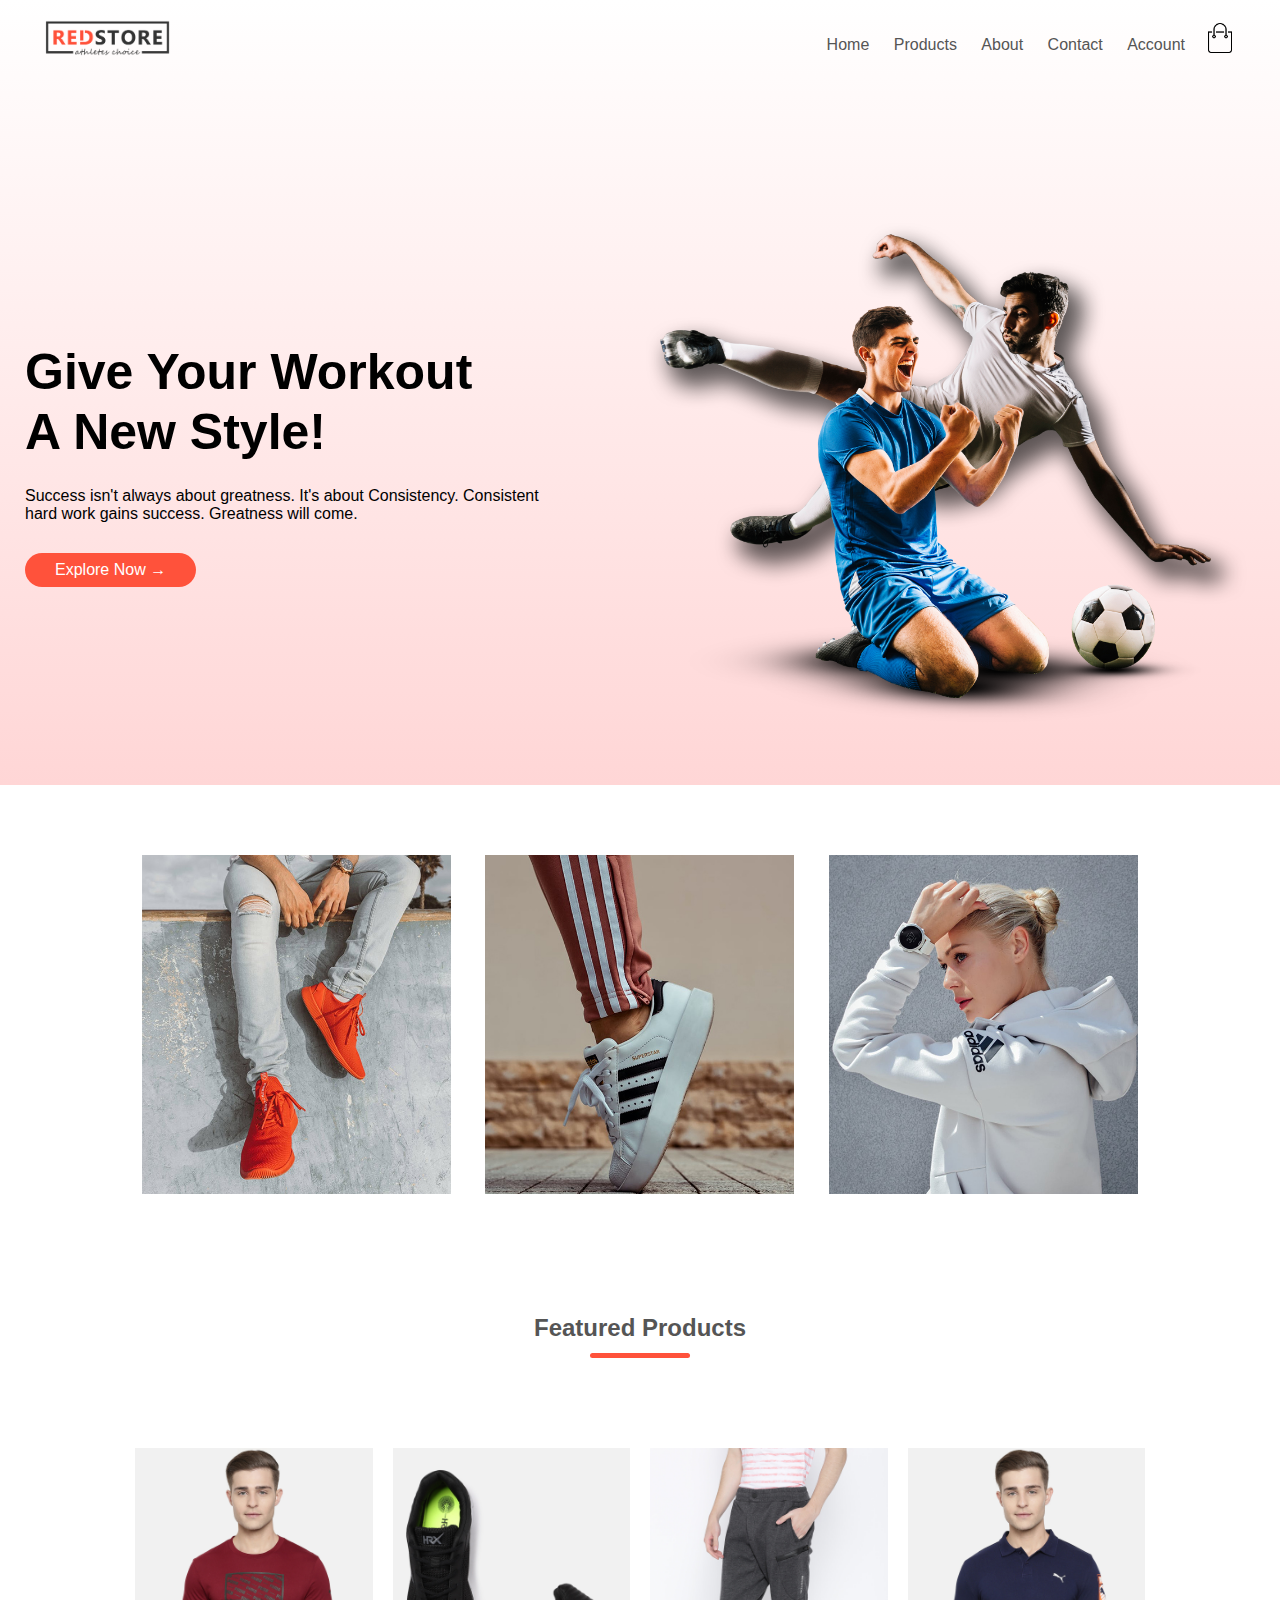
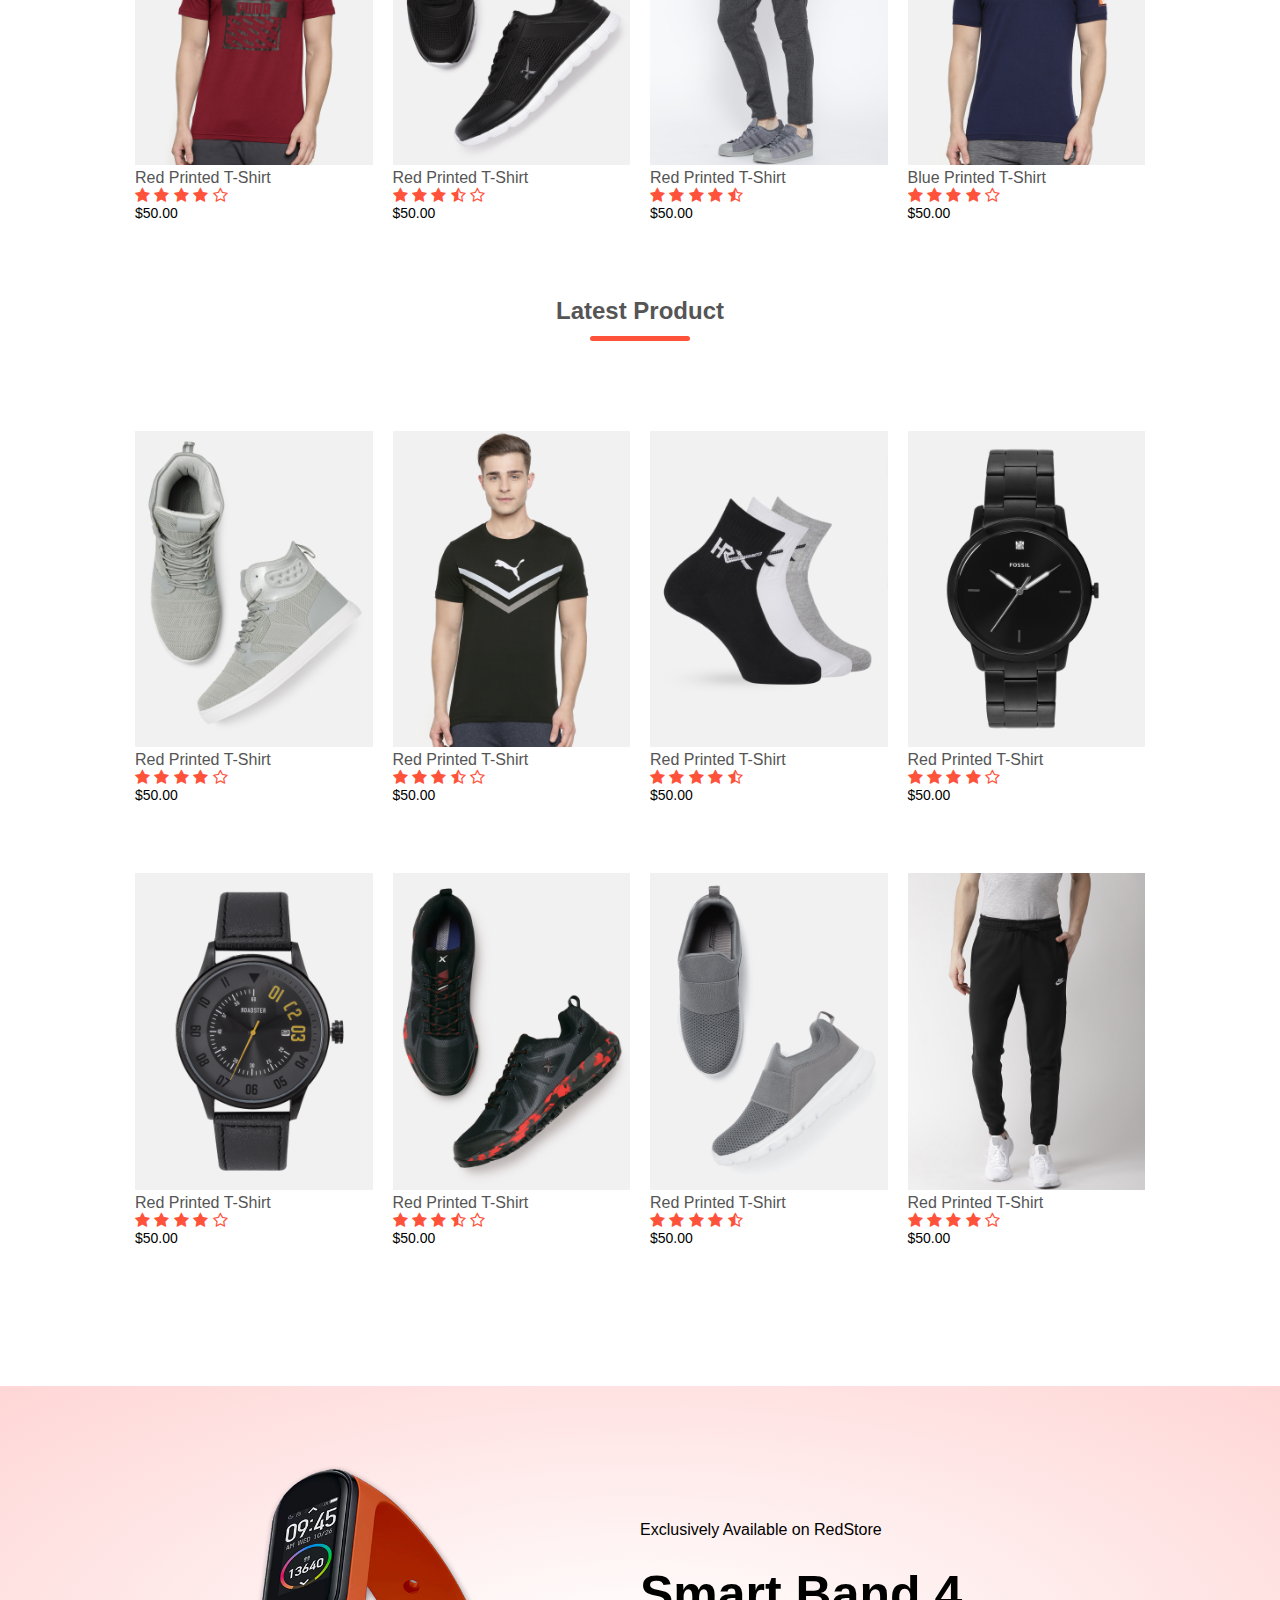
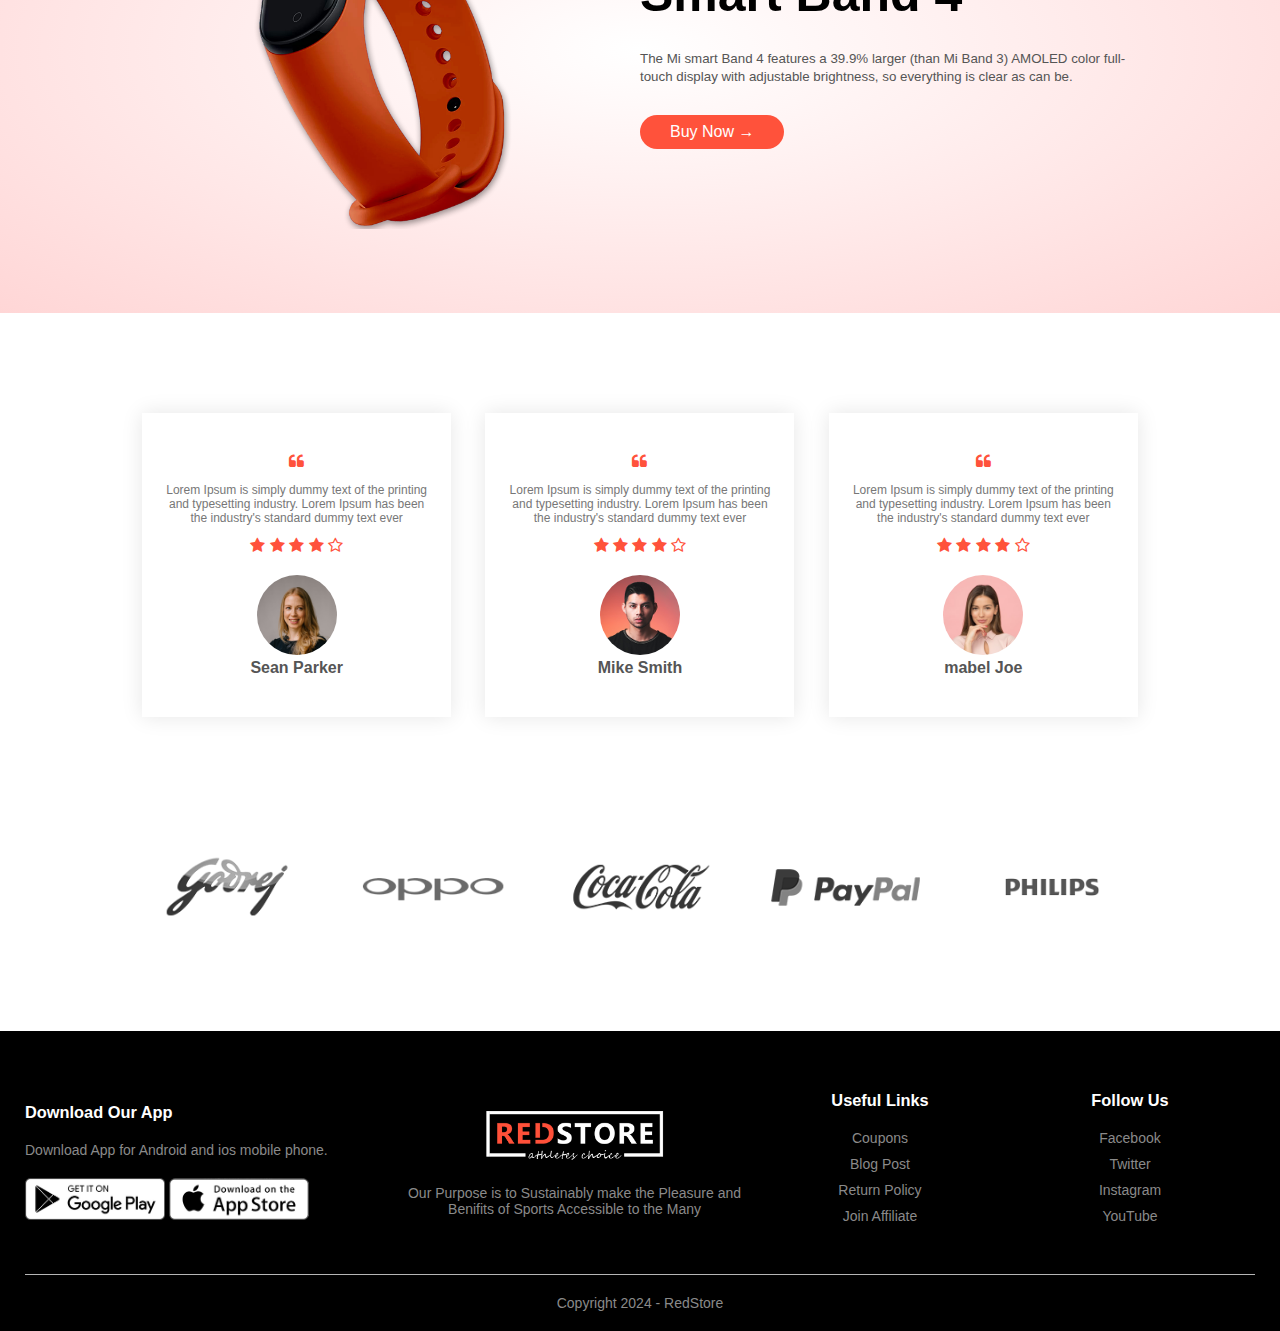
<file: index.html>
<!DOCTYPE html>
<html lang="en">
<head>
    <meta charset="UTF-8">
    <meta name="viewport" content="width=device-width, initial-scale=1.0">
    <title>RedStore - Home</title>
    <link rel="stylesheet" href="./styles.css">
    <link rel="stylesheet" href="https://cdnjs.cloudflare.com/ajax/libs/font-awesome/4.7.0/css/font-awesome.min.css">
</head>
<body>

    <!-- ------- Menu Bar --------- -->

    <div class="header">
   
        <div class="container">
            <div class="navbar">
                <div class="logo">
                    <a href="index.html"><img src="./images/logo.png" alt="logo" width="125px"></a>
                </div>
                <nav>
                    <ul id="MenuItems">
                        <li><a href="index.html">Home</a></li>
                        <li><a href="products.html">Products</a></li>
                        <li><a href="about.html">About</a></li>
                        <li><a href="contact.html">Contact</a></li>
                        <li><a href="account.html">Account</a></li>
                    </ul>
                </nav>
                <a href="cart.html"><img src="./images/cart.png" width="30px" height="30px"></a>
                <img src="./images/menu.png" class="menu-icon" onclick="menutoggle()">
            </div>
            <div class="row">
                <div class="col-2">
                    <h1>Give Your Workout <br>A New Style!</h1>
                    <p>Success isn't always about greatness. It's about Consistency. 
                    Consistent <br>hard work gains success. Greatness will come. </p>
                    <a href="products.html" class="btn">Explore Now &#8594</a>
                </div>
                <div class="col-2">
                    <img src="./images/image1.png">
                </div>
            </div>
        </div>
    </div>  
    
    <!-- --------- featured categories --------- -->
    <div class="categories">
        <div class="small-container">
            <div class="row">
                <div class="col-3">
                    <img src="./images/category-1.jpg" >
                </div>
                <div class="col-3">
                    <img src="./images/category-2.jpg">
                </div>
                <div class="col-3">
                    <img src="./images/category-3.jpg">
                </div>    
            </div>
        </div> 
    </div>

     <!-- ----------- featured products ------------- -->
    <div class="small-container">
        <h2 class="title">Featured Products</h2>
        <div class="row">
            <div class="col-4">
                <a href="product-details.html"><img src="./images/product-1.jpg" alt=""></a>
                <a href="product-details.html"><h4>Red Printed T-Shirt</h4></a>
                <div class="rating">
                    <i class="fa fa-star"></i>
                    <i class="fa fa-star"></i>
                    <i class="fa fa-star"></i>
                    <i class="fa fa-star"></i>
                    <i class="fa fa-star-o"></i>
                </div>
                <p>$50.00</p>
            </div>
            <div class="col-4">
                <img src="./images/product-2.jpg" alt="">
                <h4>Red Printed T-Shirt</h4>
                <div class="rating">
                    <i class="fa fa-star"></i>
                    <i class="fa fa-star"></i>
                    <i class="fa fa-star"></i>
                    <i class="fa fa-star-half-o"></i>
                    <i class="fa fa-star-o"></i>
                </div>
                <p>$50.00</p>
            </div>
            <div class="col-4">
                <img src="./images/product-3.jpg" alt="">
                <h4>Red Printed T-Shirt</h4>
                <div class="rating">
                    <i class="fa fa-star"></i>
                    <i class="fa fa-star"></i>
                    <i class="fa fa-star"></i>
                    <i class="fa fa-star"></i>
                    <i class="fa fa-star-half-o"></i>
                </div>
                <p>$50.00</p>
            </div>
            <div class="col-4">
                <img src="./images/product-4.jpg" alt="">
                <h4>Blue Printed T-Shirt</h4>
                <div class="rating">
                    <i class="fa fa-star"></i>
                    <i class="fa fa-star"></i>
                    <i class="fa fa-star"></i>
                    <i class="fa fa-star"></i>
                    <i class="fa fa-star-o"></i>
                </div>
                <p>$50.00</p>
            </div>
        </div>

        <h2 class="title">Latest Product</h2>
        <div class="row">
            <div class="col-4">
                <img src="./images/product-5.jpg" alt="">
                <h4>Red Printed T-Shirt</h4>
                <div class="rating">
                    <i class="fa fa-star"></i>
                    <i class="fa fa-star"></i>
                    <i class="fa fa-star"></i>
                    <i class="fa fa-star"></i>
                    <i class="fa fa-star-o"></i>
                </div>
                <p>$50.00</p>
            </div>
            <div class="col-4">
                <img src="./images/product-6.jpg" alt="">
                <h4>Red Printed T-Shirt</h4>
                <div class="rating">
                    <i class="fa fa-star"></i>
                    <i class="fa fa-star"></i>
                    <i class="fa fa-star"></i>
                    <i class="fa fa-star-half-o"></i>
                    <i class="fa fa-star-o"></i>
                </div>
                <p>$50.00</p>
            </div>
            <div class="col-4">
                <img src="./images/product-7.jpg" alt="">
                <h4>Red Printed T-Shirt</h4>
                <div class="rating">
                    <i class="fa fa-star"></i>
                    <i class="fa fa-star"></i>
                    <i class="fa fa-star"></i>
                    <i class="fa fa-star"></i>
                    <i class="fa fa-star-half-o"></i>
                </div>
                <p>$50.00</p>
            </div>
            <div class="col-4">
                <img src="./images/product-8.jpg" alt="">
                <h4>Red Printed T-Shirt</h4>
                <div class="rating">
                    <i class="fa fa-star"></i>
                    <i class="fa fa-star"></i>
                    <i class="fa fa-star"></i>
                    <i class="fa fa-star"></i>
                    <i class="fa fa-star-o"></i>
                </div>
                <p>$50.00</p>
            </div>
            <div class="row">
                <div class="col-4">
                    <img src="./images/product-9.jpg" alt="">
                    <h4>Red Printed T-Shirt</h4>
                    <div class="rating">
                        <i class="fa fa-star"></i>
                        <i class="fa fa-star"></i>
                        <i class="fa fa-star"></i>
                        <i class="fa fa-star"></i>
                        <i class="fa fa-star-o"></i>
                    </div>
                    <p>$50.00</p>
                </div>
                <div class="col-4">
                    <img src="./images/product-10.jpg" alt="">
                    <h4>Red Printed T-Shirt</h4>
                    <div class="rating">
                        <i class="fa fa-star"></i>
                        <i class="fa fa-star"></i>
                        <i class="fa fa-star"></i>
                        <i class="fa fa-star-half-o"></i>
                        <i class="fa fa-star-o"></i>
                    </div>
                    <p>$50.00</p>
                </div>
                <div class="col-4">
                    <img src="./images/product-11.jpg" alt="">
                    <h4>Red Printed T-Shirt</h4>
                    <div class="rating">
                        <i class="fa fa-star"></i>
                        <i class="fa fa-star"></i>
                        <i class="fa fa-star"></i>
                        <i class="fa fa-star"></i>
                        <i class="fa fa-star-half-o"></i>
                    </div>
                    <p>$50.00</p>
                </div>
                <div class="col-4">
                    <img src="./images/product-12.jpg" alt="">
                    <h4>Red Printed T-Shirt</h4>
                    <div class="rating">
                        <i class="fa fa-star"></i>
                        <i class="fa fa-star"></i>
                        <i class="fa fa-star"></i>
                        <i class="fa fa-star"></i>
                        <i class="fa fa-star-o"></i>
                    </div>
                    <p>$50.00</p>
                </div>
                </div>
            </div>
        </div>
    </div>

    <!-- --------- offer ------------- -->
    <div class="offer">
        <div class="small-container">
            <div class="row">
                <div class="col-2">
                    <img src="./images/exclusive.png" class="offer-img">
                </div>
                <div class="col-2">
                    <p>Exclusively Available on RedStore</p>
                    <h1>Smart Band 4</h1>
                    <small>The Mi smart Band 4 features a 39.9% larger (than Mi Band 3) AMOLED color full-touch display
                        with adjustable brightness, so everything is clear as can be.
                    </small>
                    <a href="" class="btn">Buy Now &#8594;</a>
                </div>
            </div>           
        </div>
    </div>

    <!-- ---------- testimonials ------------- -->
     <div class="tetimonial">
        <div class="small-container">
            <div class="row">
                <div class="col-3">
                    <i class="fa fa-quote-left"></i>
                    <p>Lorem Ipsum is simply dummy text of the printing and typesetting industry. Lorem Ipsum has been the
                    industry's standard dummy text ever</p>
                    <div class="rating">
                        <i class="fa fa-star"></i>
                        <i class="fa fa-star"></i>
                        <i class="fa fa-star"></i>
                        <i class="fa fa-star"></i>
                        <i class="fa fa-star-o"></i>
                    </div>
                    <img src="./images/user-1.png" alt="">
                    <h3>Sean Parker</h3>
                </div>
                <div class="col-3">
                    <i class="fa fa-quote-left"></i>
                    <p>Lorem Ipsum is simply dummy text of the printing and typesetting industry. Lorem Ipsum has been the
                    industry's standard dummy text ever</p>
                    <div class="rating">
                        <i class="fa fa-star"></i>
                        <i class="fa fa-star"></i>
                        <i class="fa fa-star"></i>
                        <i class="fa fa-star"></i>
                        <i class="fa fa-star-o"></i>
                    </div>
                    <img src="./images/user-2.png" alt="">
                    <h3>Mike Smith</h3>
                </div>
                <div class="col-3">
                    <i class="fa fa-quote-left"></i>
                    <p>Lorem Ipsum is simply dummy text of the printing and typesetting industry. Lorem Ipsum has been the
                    industry's standard dummy text ever</p>
                    <div class="rating">
                        <i class="fa fa-star"></i>
                        <i class="fa fa-star"></i>
                        <i class="fa fa-star"></i>
                        <i class="fa fa-star"></i>
                        <i class="fa fa-star-o"></i>
                    </div>
                    <img src="./images/user-3.png" alt="">
                    <h3>mabel Joe</h3>
                </div>
            </div>
        </div>
     </div>

     <!-- ------ brands ---------- -->
    <div class="brands">
        <div class="small-container">
            <div class="row">
                <div class="col-5">
                    <img src="./images/logo-godrej.png" >
                </div>
                <div class="col-5">
                    <img src="./images/logo-oppo.png" >
                </div>
                <div class="col-5">
                    <img src="./images/logo-coca-cola.png" >
                </div>
                <div class="col-5">
                    <img src="./images/logo-paypal.png" >
                </div>
                <div class="col-5">
                    <img src="./images/logo-philips.png" >
                </div>
            </div>
        </div>
    </div>

    <!-- ----- footer --------- -->

    <div class="footer">
        <div class="container">
            <div class="row">
                <div class="footer-col-1">
                    <h3>Download Our App</h3>
                    <p>Download App for Android and ios mobile phone.</p>
                    <div class="app-logo">
                        <img src="./images/play-store.png">
                        <img src="./images/app-store.png">
                    </div>
                </div>
                <div class="footer-col-2">
                    <img src="./images/logo-white.png">
                    <p>Our Purpose is to Sustainably make the Pleasure and Benifits of Sports Accessible to the Many</p>
                </div>
                <div class="footer-col-3">
                    <h3>Useful Links</h3>
                    <ul>
                        <li>Coupons</li>
                        <li>Blog Post</li>
                        <li>Return Policy</li>
                        <li>Join Affiliate</li>
                    </ul>
                </div>
                <div class="footer-col-4">
                    <h3>Follow Us</h3>
                    <ul>
                        <li>Facebook</li>
                        <li>Twitter</li>
                        <li>Instagram</li>
                        <li>YouTube</li>
                    </ul>
                </div>
            </div>
            <hr>
            <p class="copyright">Copyright 2024 - RedStore</p>
        </div>
    </div>

    <script src="script.js"></script>
</body>
</html>
</file>
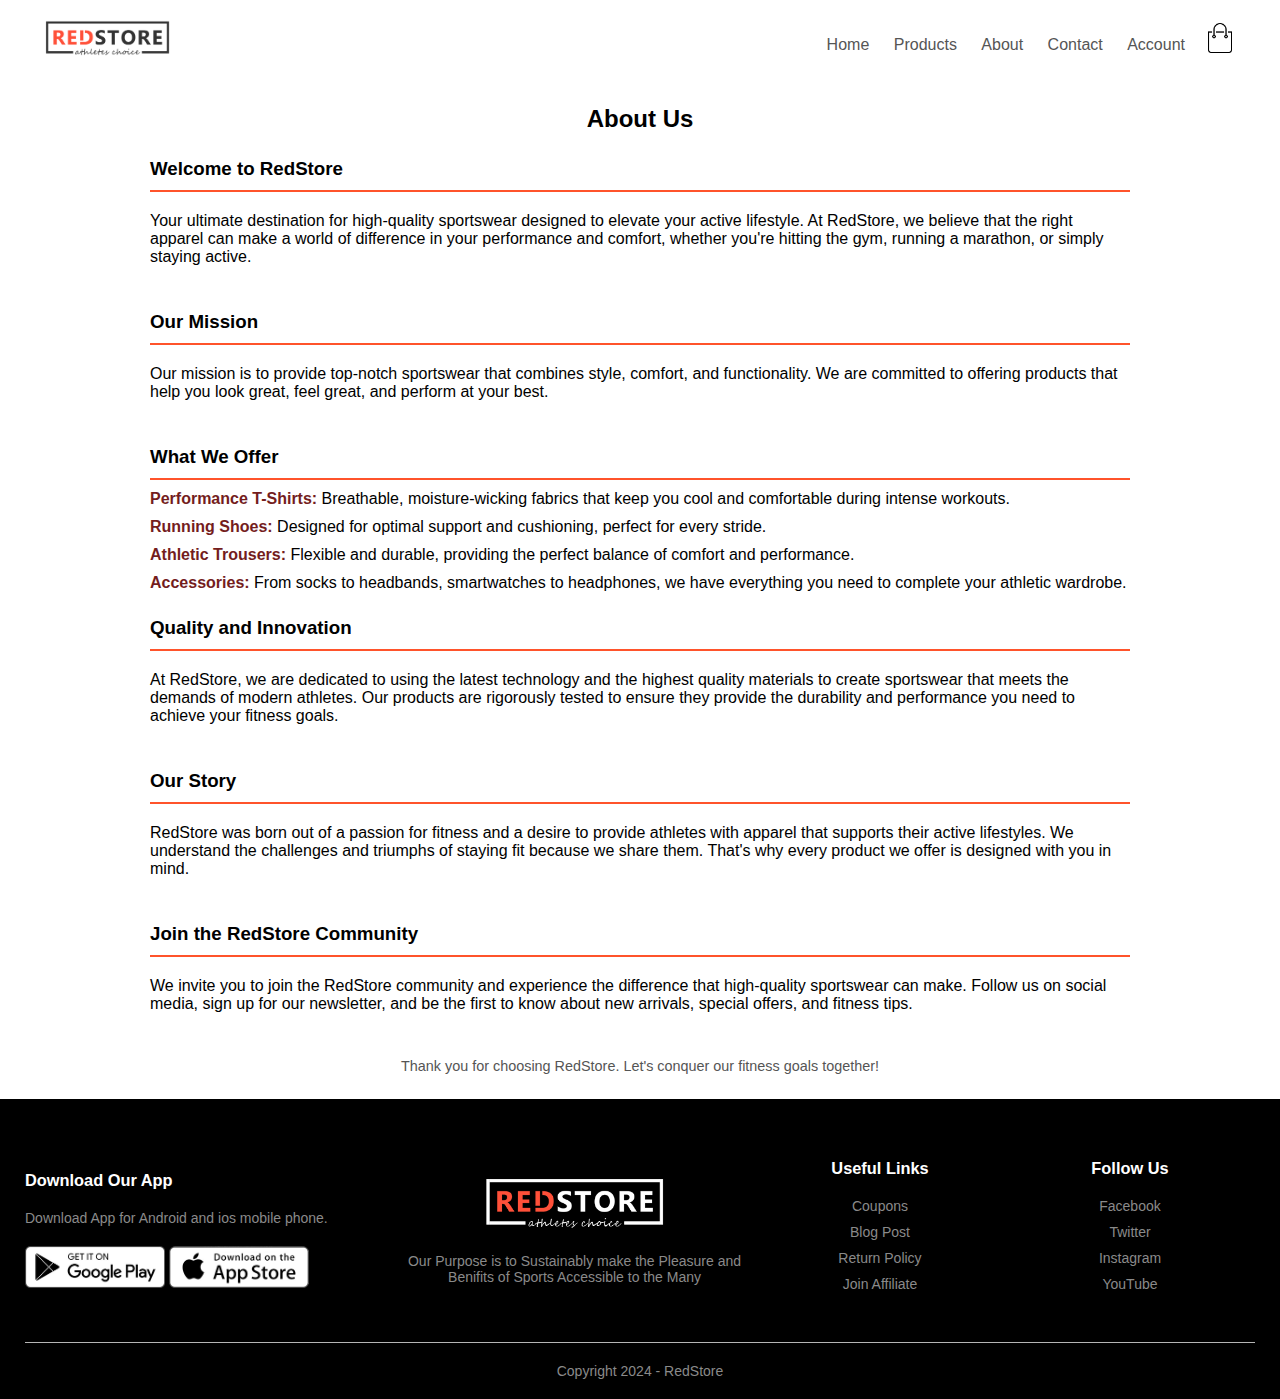
<file: about.html>
<!DOCTYPE html>
<html lang="en">
<head>
    <meta charset="UTF-8">
    <meta name="viewport" content="width=device-width, initial-scale=1.0">
    <title>RedStore - About Us</title>
    <link rel="stylesheet" href="styles.css">
</head>
<body>
   
    <div class="container">
        <div class="navbar">
            <div class="logo">
                <a href="index.html"><img src="./images/logo.png" alt="logo" width="125px"></a>
            </div>
            <nav>
                <ul id="MenuItems">
                    <li><a href="index.html">Home</a></li>
                    <li><a href="products.html">Products</a></li>
                    <li><a href="about.html">About</a></li>
                    <li><a href="contact.html">Contact</a></li>
                    <li><a href="account.html">Account</a></li>
                </ul>
            </nav>
            <a href="cart.html"><img src="./images/cart.png" width="30px" height="30px"></a>
            <img src="./images/menu.png" class="menu-icon" onclick="menutoggle()">
        </div>
        
    </div>


    <div class="small-container">
        <header>
            <h2>About Us</h2>
        </header>
        <section>
            <h3>Welcome to RedStore</h3>
            <p>Your ultimate destination for high-quality sportswear designed to elevate your active lifestyle. At RedStore, we believe that the right apparel can make a world of difference in your performance and comfort, whether you're hitting the gym, running a marathon, or simply staying active.</p>
        </section>
        <section>
            <h3>Our Mission</h3>
            <p>Our mission is to provide top-notch sportswear that combines style, comfort, and functionality. We are committed to offering products that help you look great, feel great, and perform at your best.</p>
        </section>
        <section>
            <h3>What We Offer</h3>
            <ul>
                <li><strong>Performance T-Shirts:</strong> Breathable, moisture-wicking fabrics that keep you cool and comfortable during intense workouts.</li>
                <li><strong>Running Shoes:</strong> Designed for optimal support and cushioning, perfect for every stride.</li>
                <li><strong>Athletic Trousers:</strong> Flexible and durable, providing the perfect balance of comfort and performance.</li>
                <li><strong>Accessories:</strong> From socks to headbands, smartwatches to headphones, we have everything you need to complete your athletic wardrobe.</li>
            </ul>
        </section>
        <section>
            <h3>Quality and Innovation</h3>
            <p>At RedStore, we are dedicated to using the latest technology and the highest quality materials to create sportswear that meets the demands of modern athletes. Our products are rigorously tested to ensure they provide the durability and performance you need to achieve your fitness goals.</p>
        </section>
        <section>
            <h3>Our Story</h3>
            <p>RedStore was born out of a passion for fitness and a desire to provide athletes with apparel that supports their active lifestyles. We understand the challenges and triumphs of staying fit because we share them. That's why every product we offer is designed with you in mind.</p>
        </section>
        <section>
            <h3>Join the RedStore Community</h3>
            <p>We invite you to join the RedStore community and experience the difference that high-quality sportswear can make. Follow us on social media, sign up for our newsletter, and be the first to know about new arrivals, special offers, and fitness tips.</p>
        </section>
        <footer>
            <p>Thank you for choosing RedStore. Let's conquer our fitness goals together!</p>
        </footer>
    </div>


    <!-- ----- footer --------- -->

    <div class="footer">
        <div class="container">
            <div class="row">
                <div class="footer-col-1">
                    <h3>Download Our App</h3>
                    <p>Download App for Android and ios mobile phone.</p>
                    <div class="app-logo">
                        <img src="./images/play-store.png">
                        <img src="./images/app-store.png">
                    </div>
                </div>
                <div class="footer-col-2">
                    <img src="./images/logo-white.png">
                    <p>Our Purpose is to Sustainably make the Pleasure and Benifits of Sports Accessible to the Many</p>
                </div>
                <div class="footer-col-3">
                    <h3>Useful Links</h3>
                    <ul>
                        <li>Coupons</li>
                        <li>Blog Post</li>
                        <li>Return Policy</li>
                        <li>Join Affiliate</li>
                    </ul>
                </div>
                <div class="footer-col-4">
                    <h3>Follow Us</h3>
                    <ul>
                        <li>Facebook</li>
                        <li>Twitter</li>
                        <li>Instagram</li>
                        <li>YouTube</li>
                    </ul>
                </div>
            </div>
            <hr>
            <p class="copyright">Copyright 2024 - RedStore</p>
        </div>
    </div>

    <script src="script.js"></script>
</body>
</html>
</file>
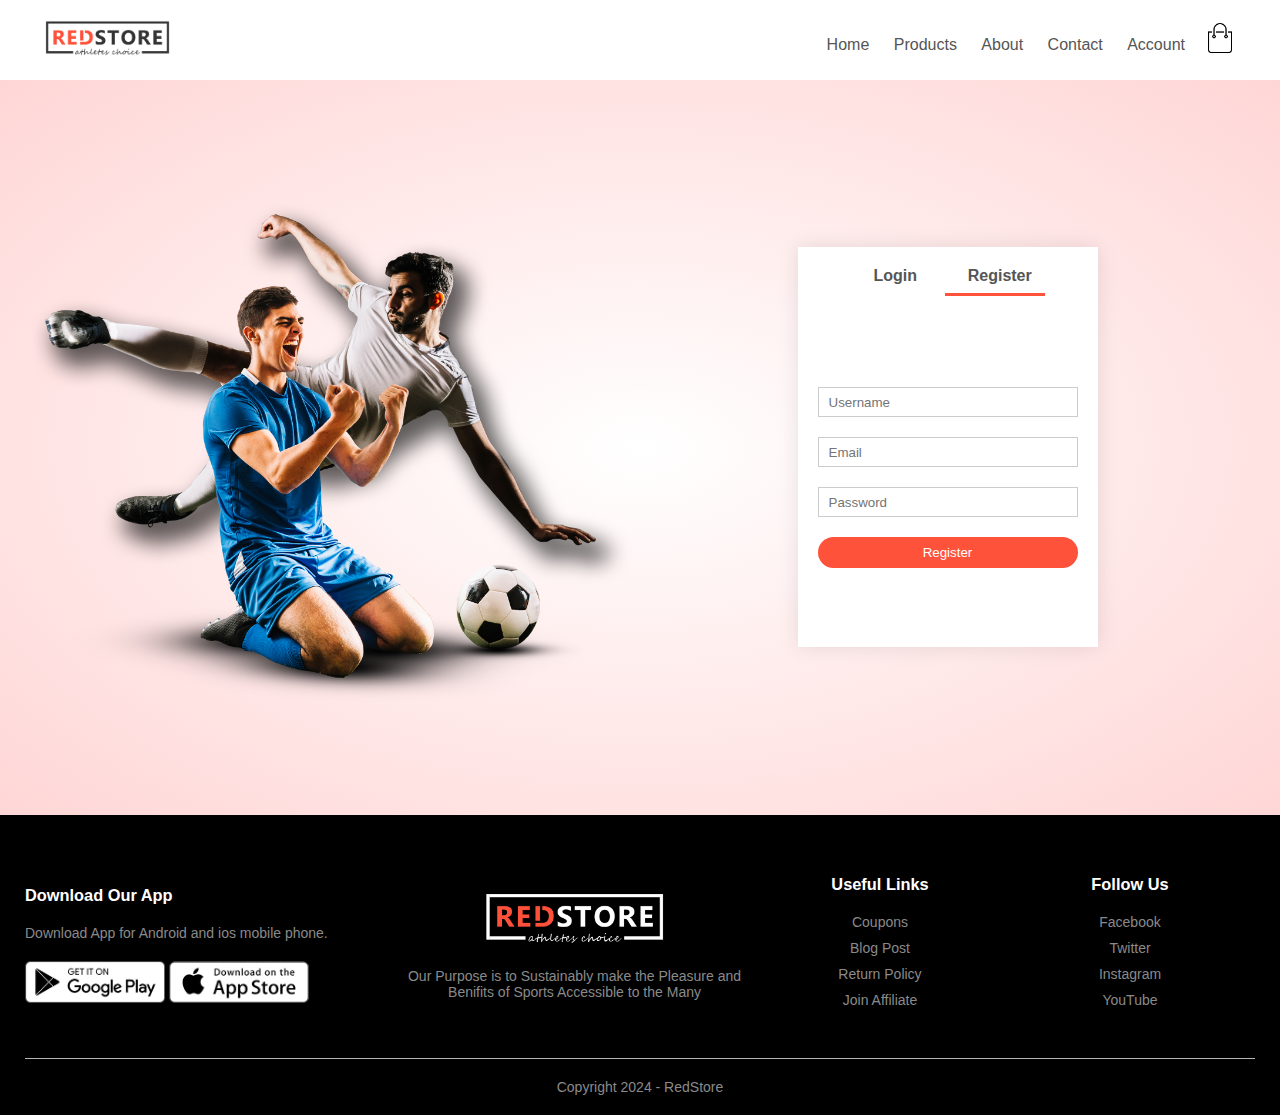
<file: account.html>
<!DOCTYPE html>
<html lang="en">
<head>
    <meta charset="UTF-8">
    <meta name="viewport" content="width=device-width, initial-scale=1.0">
    <title>RedStore - Account</title>
    <link rel="stylesheet" href="./styles.css">
    <link rel="stylesheet" href="https://cdnjs.cloudflare.com/ajax/libs/font-awesome/4.7.0/css/font-awesome.min.css">
</head>
<body>

    <div class="container">
        <div class="navbar">
            <div class="logo">
                <a href="index.html"><img src="./images/logo.png" alt="logo" width="125px"></a>
            </div>
            <nav>
                <ul id="MenuItems">
                    <li><a href="index.html">Home</a></li>
                    <li><a href="products.html">Products</a></li>
                    <li><a href="about.html">About</a></li>
                    <li><a href="contact.html">Contact</a></li>
                    <li><a href="account.html">Account</a></li>
                </ul>
            </nav>
            <a href="cart.html"><img src="./images/cart.png" width="30px" height="30px"></a>
            <img src="./images/menu.png" class="menu-icon" onclick="menutoggle()">
        </div>
        
    </div>

    <!-- --------- Account Page ------------- -->

    <div class="account-page">
        <div class="container">
            <div class="row">
                <div class="col-2">
                    <img src="images/image1.png" width="100%">
                </div>
                <div class="col-2">
                    <div class="form-container">
                        <div class="form-btn">
                            <span onclick="login()">Login</span>
                            <span onclick="register()">Register</span>
                            <hr id="indicator">
                        </div>
                        <form id="loginForm">
                            <input type="text" placeholder="Username">
                            <input type="password" placeholder="Password">
                            <button type="submit" class="btn">Login</button>
                            <a href="">Forgot Password</a>
                        </form>

                        <form id="regForm">
                            <input type="text" placeholder="Username">
                            <input type="email" placeholder="Email">
                            <input type="password" placeholder="Password">
                            <button type="submit" class="btn">Register</button>
                        </form>
                    </div>
                </div>
            </div>
        </div>
    </div>

    



    <!-- ----- footer --------- -->

    <div class="footer">
        <div class="container">
            <div class="row">
                <div class="footer-col-1">
                    <h3>Download Our App</h3>
                    <p>Download App for Android and ios mobile phone.</p>
                    <div class="app-logo">
                        <img src="./images/play-store.png">
                        <img src="./images/app-store.png">
                    </div>
                </div>
                <div class="footer-col-2">
                    <img src="./images/logo-white.png">
                    <p>Our Purpose is to Sustainably make the Pleasure and Benifits of Sports Accessible to the Many</p>
                </div>
                <div class="footer-col-3">
                    <h3>Useful Links</h3>
                    <ul>
                        <li>Coupons</li>
                        <li>Blog Post</li>
                        <li>Return Policy</li>
                        <li>Join Affiliate</li>
                    </ul>
                </div>
                <div class="footer-col-4">
                    <h3>Follow Us</h3>
                    <ul>
                        <li>Facebook</li>
                        <li>Twitter</li>
                        <li>Instagram</li>
                        <li>YouTube</li>
                    </ul>
                </div>
            </div>
            <hr>
            <p class="copyright">Copyright 2024 - RedStore</p>
        </div>
    </div>


    <script src="script.js"></script>
</body>
</html>
</file>
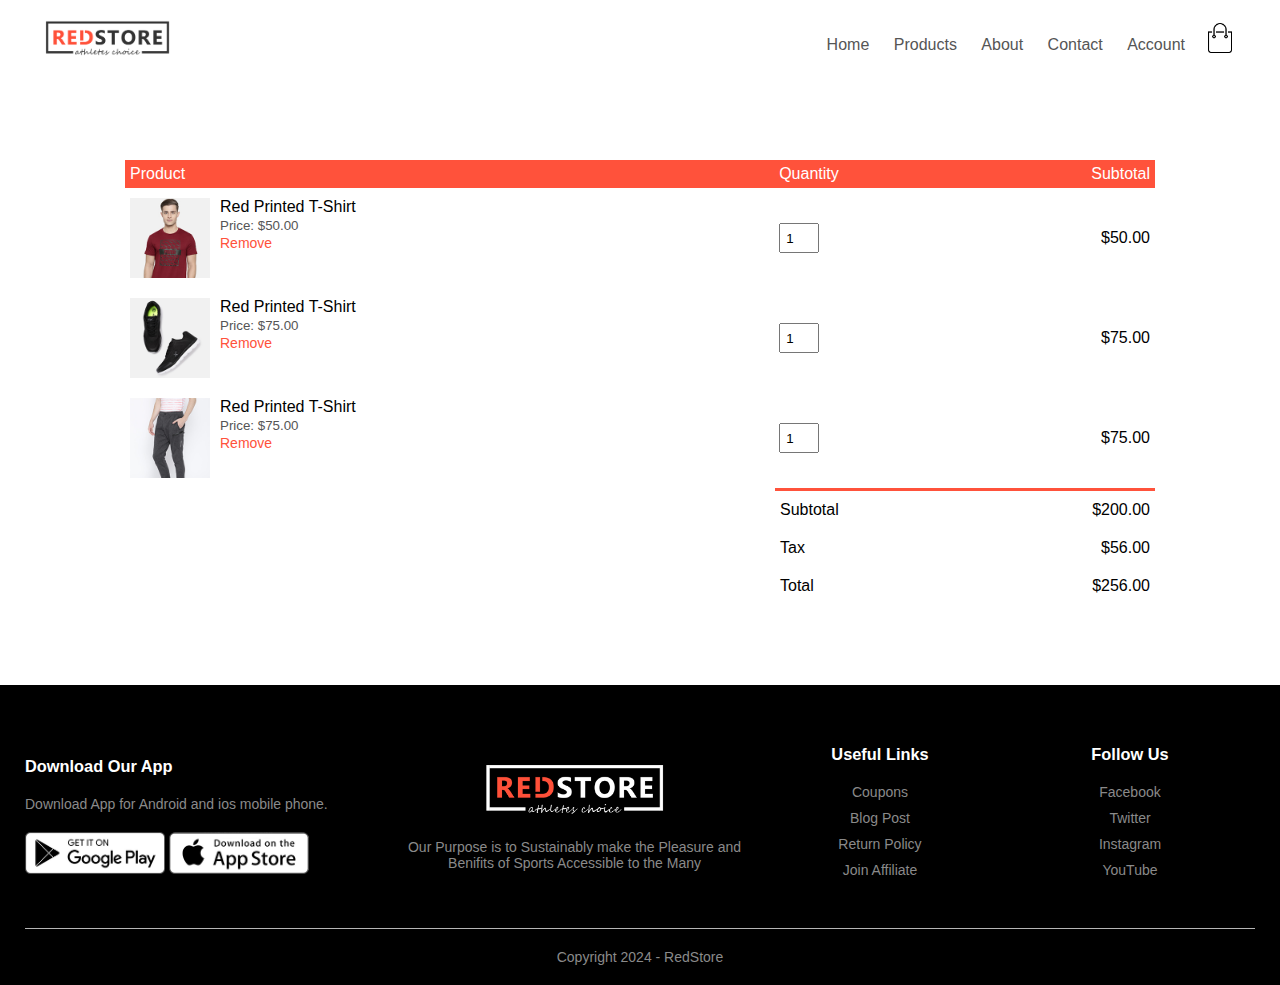
<file: cart.html>
<!DOCTYPE html>
<html lang="en">
<head>
    <meta charset="UTF-8">
    <meta name="viewport" content="width=device-width, initial-scale=1.0">
    <title>RedStore - Cart</title>
    <link rel="stylesheet" href="./styles.css">
    <link rel="stylesheet" href="https://cdnjs.cloudflare.com/ajax/libs/font-awesome/4.7.0/css/font-awesome.min.css">
</head>
<body>

    <div class="container">
        <div class="navbar">
            <div class="logo">
                <a href="index.html"><img src="./images/logo.png" alt="logo" width="125px"></a>
            </div>
            <nav>
                <ul id="MenuItems">
                    <li><a href="index.html">Home</a></li>
                    <li><a href="products.html">Products</a></li>
                    <li><a href="about.html">About</a></li>
                    <li><a href="contact.html">Contact</a></li>
                    <li><a href="account.html">Account</a></li>
                </ul>
            </nav>
            <a href="cart.html"><img src="./images/cart.png" width="30px" height="30px"></a>
            <img src="./images/menu.png" class="menu-icon" onclick="menutoggle()">
        </div>
        
    </div>

    <!-- ----------- cart items details ----------  -->

    <div class="small-container cart-page">
        <table>
            <tr>
                <th>Product</th>
                <th>Quantity</th>
                <th>Subtotal</th>
            </tr>
            <tr>
                <td>
                    <div class="cart-info">
                        <img src="images/buy-1.jpg">
                        <div>
                            <p>Red Printed T-Shirt</p>
                            <small>Price: $50.00</small>
                            <br>
                            <a href="">Remove</a>
                        </div>
                    </div>
                </td>
                <td><input type="number" value="1"></td>
                <td>$50.00</td>
            </tr>
            <tr>
                <td>
                    <div class="cart-info">
                        <img src="images/buy-2.jpg">
                        <div>
                            <p>Red Printed T-Shirt</p>
                            <small>Price: $75.00</small>
                            <br>
                            <a href="">Remove</a>
                        </div>
                    </div>
                </td>
                <td><input type="number" value="1"></td>
                <td>$75.00</td>
            </tr>
            <tr>
                <td>
                    <div class="cart-info">
                        <img src="images/buy-3.jpg">
                        <div>
                            <p>Red Printed T-Shirt</p>
                            <small>Price: $75.00</small>
                            <br>
                            <a href="">Remove</a>
                        </div>
                    </div>
                </td>
                <td><input type="number" value="1"></td>
                <td>$75.00</td>
            </tr>
        </table>


        <div class="total-price">
            <table>
                <tr>
                    <td>Subtotal</td>
                    <td>$200.00</td>
                </tr>
                <tr>
                    <td>Tax</td>
                    <td>$56.00</td>
                </tr>
                <tr>
                    <td>Total</td>
                    <td>$256.00</td>
                </tr>
            </table>
        </div>



    </div>
   


    <!-- ----- footer --------- -->

    <div class="footer">
        <div class="container">
            <div class="row">
                <div class="footer-col-1">
                    <h3>Download Our App</h3>
                    <p>Download App for Android and ios mobile phone.</p>
                    <div class="app-logo">
                        <img src="./images/play-store.png">
                        <img src="./images/app-store.png">
                    </div>
                </div>
                <div class="footer-col-2">
                    <img src="./images/logo-white.png">
                    <p>Our Purpose is to Sustainably make the Pleasure and Benifits of Sports Accessible to the Many</p>
                </div>
                <div class="footer-col-3">
                    <h3>Useful Links</h3>
                    <ul>
                        <li>Coupons</li>
                        <li>Blog Post</li>
                        <li>Return Policy</li>
                        <li>Join Affiliate</li>
                    </ul>
                </div>
                <div class="footer-col-4">
                    <h3>Follow Us</h3>
                    <ul>
                        <li>Facebook</li>
                        <li>Twitter</li>
                        <li>Instagram</li>
                        <li>YouTube</li>
                    </ul>
                </div>
            </div>
            <hr>
            <p class="copyright">Copyright 2024 - RedStore</p>
        </div>
    </div>

    <script src="script.js"></script>

</body>
</html>
</file>
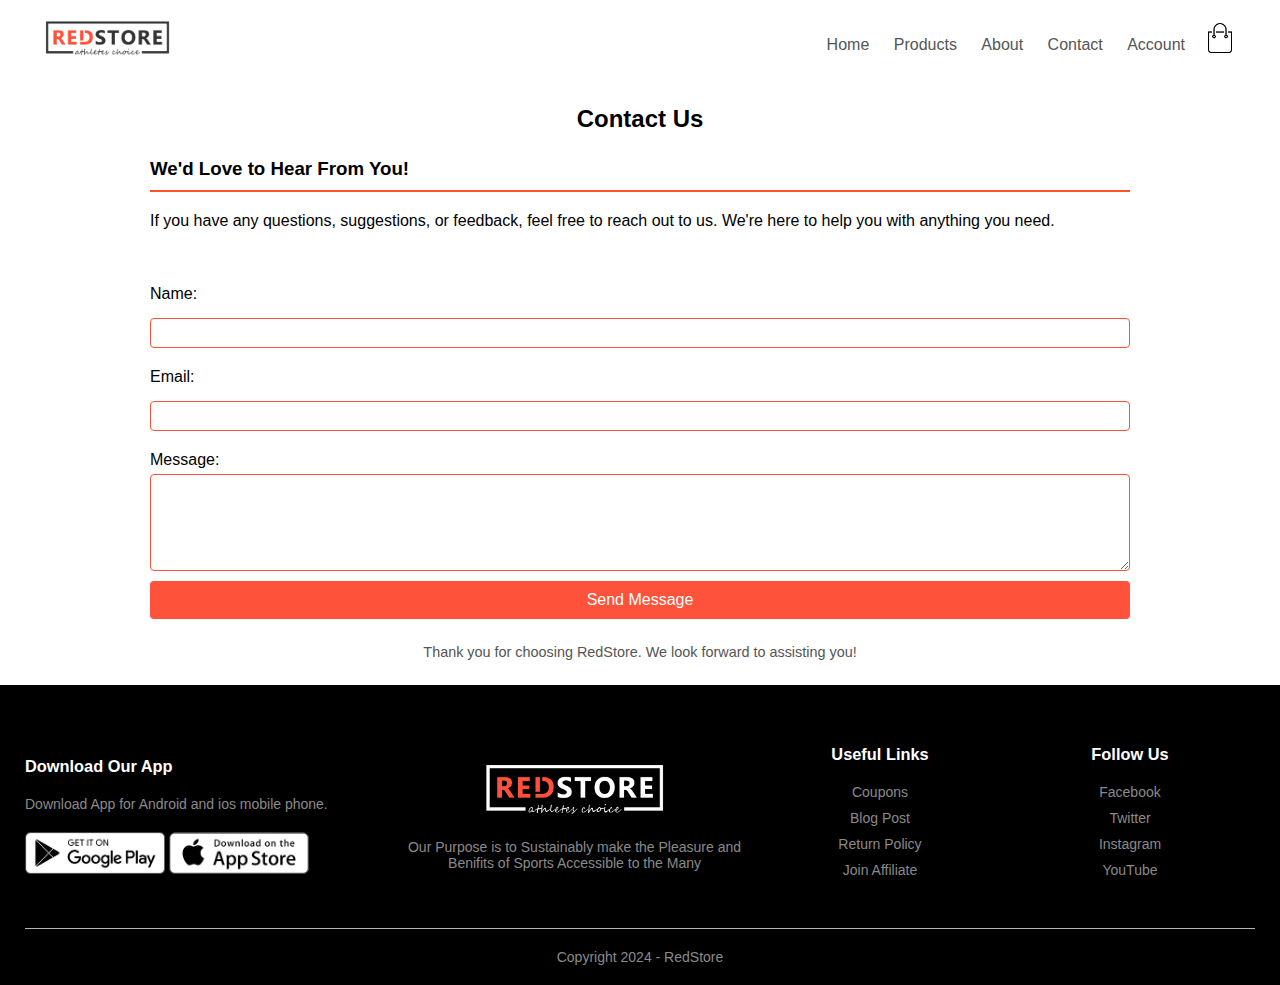
<file: contact.html>
<!DOCTYPE html>
<html lang="en">
<head>
    <meta charset="UTF-8">
    <meta name="viewport" content="width=device-width, initial-scale=1.0">
    <title>RedStore - Contact Us</title>
    <link rel="stylesheet" href="styles.css">
</head>
<body>

    <!-- ----- navbar ---- -->

    <div class="container">
        <div class="navbar">
            <div class="logo">
                <a href="index.html"><img src="./images/logo.png" alt="logo" width="125px"></a>
            </div>
            <nav>
                <ul id="MenuItems">
                    <li><a href="index.html">Home</a></li>
                    <li><a href="products.html">Products</a></li>
                    <li><a href="about.html">About</a></li>
                    <li><a href="contact.html">Contact</a></li>
                    <li><a href="account.html">Account</a></li>
                </ul>
            </nav>
            <a href="cart.html"><img src="./images/cart.png" width="30px" height="30px"></a>
            <img src="./images/menu.png" class="menu-icon" onclick="menutoggle()">
        </div>
        
    </div>


    <div class="small-container">
        <header>
            <h2>Contact Us</h2>
        </header>
        <section>
            <h3>We'd Love to Hear From You!</h3>
            <p>If you have any questions, suggestions, or feedback, feel free to reach out to us. We're here to help you with anything you need.</p>
        </section>
        <section>
            <form action="#" method="post" class="contact-form">
                <label for="name">Name:</label>
                <input type="text" id="name" name="name" required>

                <label for="email">Email:</label>
                <input type="email" id="email" name="email" required>

                <label for="message">Message:</label>
                <textarea id="message" name="message" rows="5" required></textarea>

                <button type="submit">Send Message</button>
            </form>
        </section>
        <footer>
            <p>Thank you for choosing RedStore. We look forward to assisting you!</p>
        </footer>
    </div>


    <!-- ----- footer --------- -->

    <div class="footer">
        <div class="container">
            <div class="row">
                <div class="footer-col-1">
                    <h3>Download Our App</h3>
                    <p>Download App for Android and ios mobile phone.</p>
                    <div class="app-logo">
                        <img src="./images/play-store.png">
                        <img src="./images/app-store.png">
                    </div>
                </div>
                <div class="footer-col-2">
                    <img src="./images/logo-white.png">
                    <p>Our Purpose is to Sustainably make the Pleasure and Benifits of Sports Accessible to the Many</p>
                </div>
                <div class="footer-col-3">
                    <h3>Useful Links</h3>
                    <ul>
                        <li>Coupons</li>
                        <li>Blog Post</li>
                        <li>Return Policy</li>
                        <li>Join Affiliate</li>
                    </ul>
                </div>
                <div class="footer-col-4">
                    <h3>Follow Us</h3>
                    <ul>
                        <li>Facebook</li>
                        <li>Twitter</li>
                        <li>Instagram</li>
                        <li>YouTube</li>
                    </ul>
                </div>
            </div>
            <hr>
            <p class="copyright">Copyright 2024 - RedStore</p>
        </div>
    </div>

    <script src="script.js"></script>

</body>
</html>
</file>
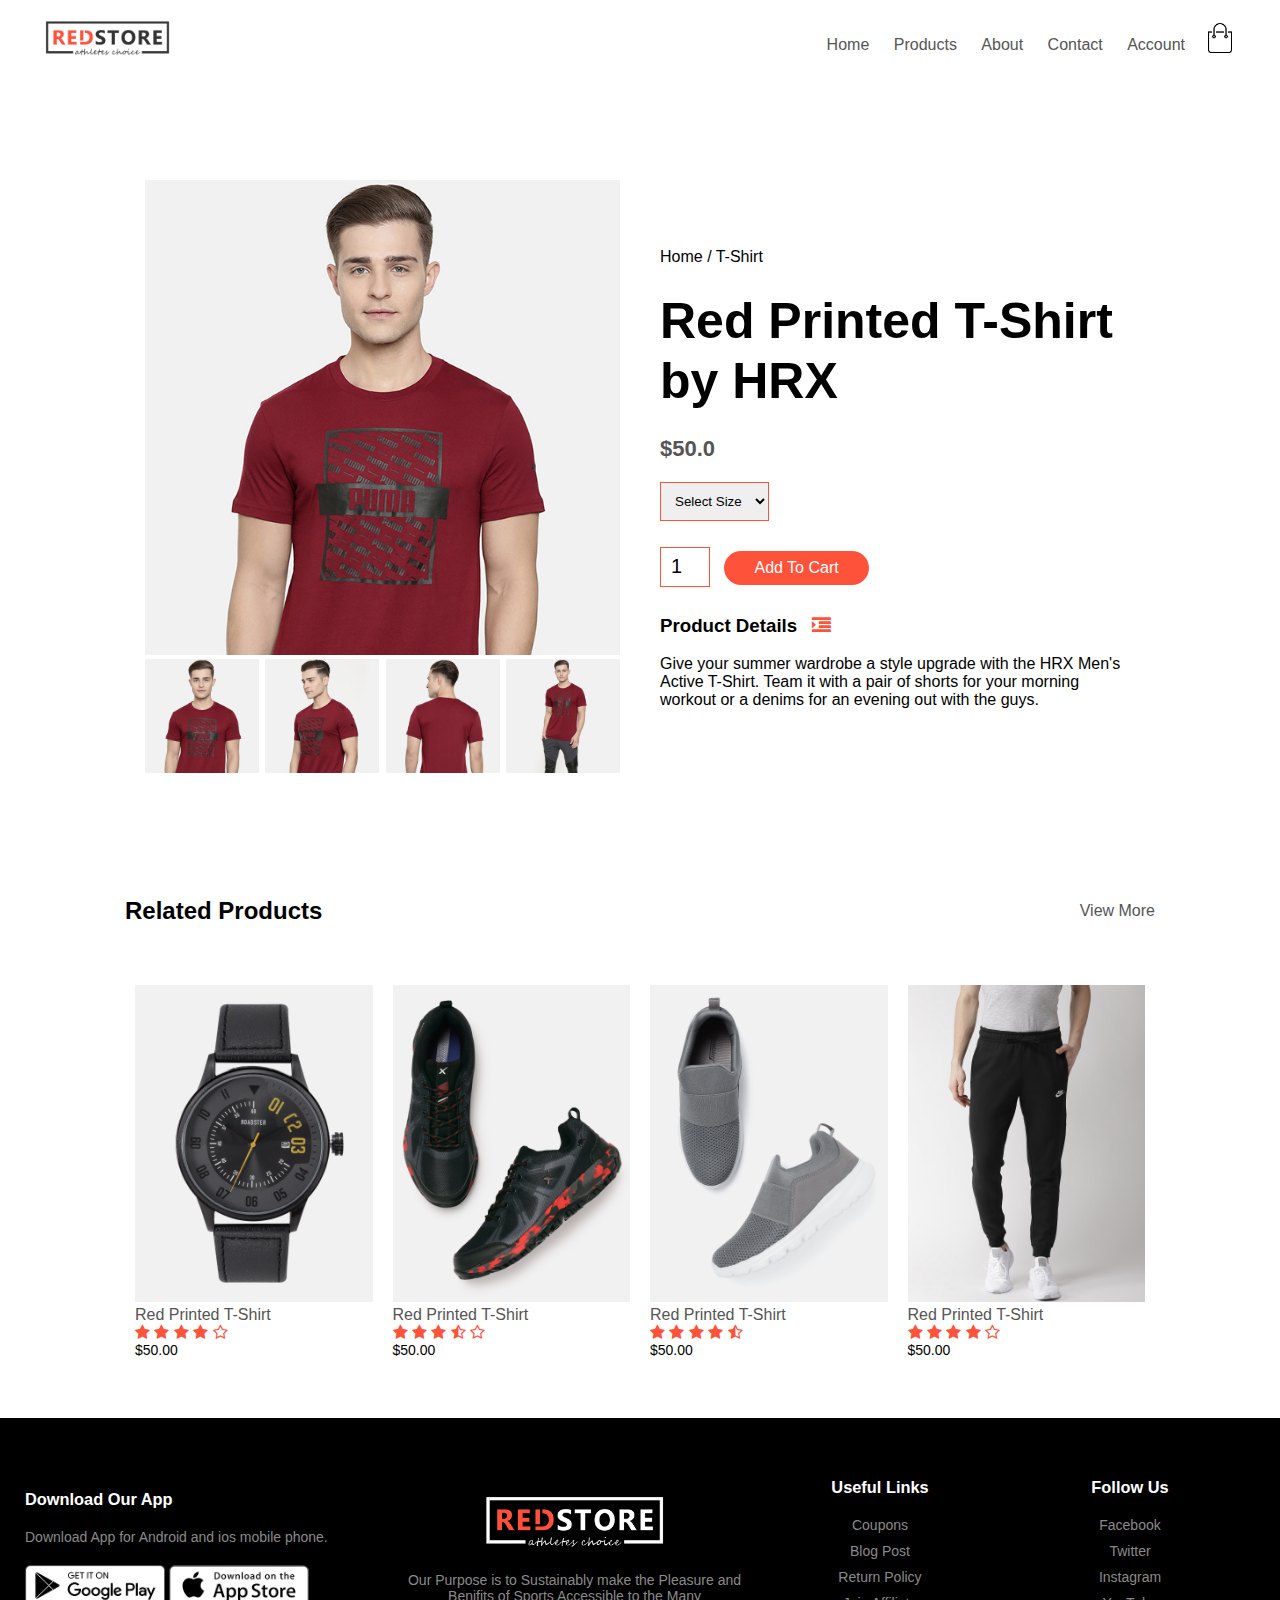
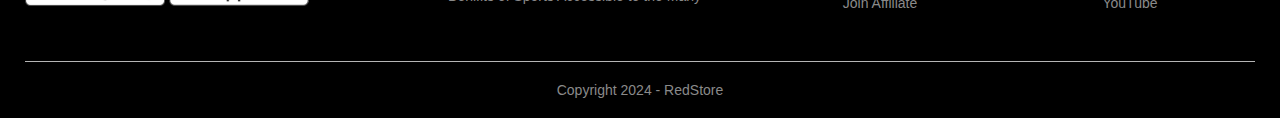
<file: product-details.html>
<!DOCTYPE html>
<html lang="en">
<head>
    <meta charset="UTF-8">
    <meta name="viewport" content="width=device-width, initial-scale=1.0">
    <title>RedStore - Product Details</title>
    <link rel="stylesheet" href="./styles.css">
    <link rel="stylesheet" href="https://cdnjs.cloudflare.com/ajax/libs/font-awesome/4.7.0/css/font-awesome.min.css">
</head>
<body>


   
        <div class="container">
            <div class="navbar">
                <div class="logo">
                    <a href="index.html"><img src="./images/logo.png" alt="logo" width="125px"></a>
                </div>
                <nav>
                    <ul id="MenuItems">
                        <li><a href="index.html">Home</a></li>
                        <li><a href="products.html">Products</a></li>
                        <li><a href="about.html">About</a></li>
                        <li><a href="contact.html">Contact</a></li>
                        <li><a href="account.html">Account</a></li>
                    </ul>
                </nav>
                <a href="cart.html"><img src="./images/cart.png" width="30px" height="30px"></a>
                <img src="./images/menu.png" class="menu-icon" onclick="menutoggle()">
            </div>
            
        </div>

        <!-- --------- single product details --------- -->

        <div class="small-container single-product">
            <div class="row">
                <div class="col-2">
                    <img src="images/gallery-1.jpg" width="100%" id="productImg">

                    <div class="small-img-row">
                        <div class="small-img-col">
                            <img src="images/gallery-1.jpg" width="100%" class="small-img">
                        </div>
                        <div class="small-img-col">
                            <img src="images/gallery-2.jpg" width="100%" class="small-img">
                        </div>
                        <div class="small-img-col">
                            <img src="images/gallery-3.jpg" width="100%" class="small-img">
                        </div>
                        <div class="small-img-col">
                            <img src="images/gallery-4.jpg" width="100%" class="small-img">
                        </div>

                    </div>

                </div>
                <div class="col-2">
                    <p>Home / T-Shirt</p>
                    <h1>Red Printed T-Shirt by HRX</h1>
                    <h4>$50.0</h4>
                    <select>
                        <option>Select Size</option>
                        <option>XXL</option>
                        <option>XL</option>
                        <option>Large</option>
                        <option>Medium</option>
                        <option>Small</option>
                    </select>
                    <input type="number" value="1">
                    <a href="" class="btn">Add To Cart</a>
                    <h3>Product Details <i class="fa fa-indent"></i></h3>
                    <br>
                    <p>Give your summer wardrobe a style upgrade with the HRX Men's Active T-Shirt. Team it with
                    a pair of shorts for your morning workout or a denims for an evening out with the guys.
                    </p>
                </div>
            </div>
        </div>

        <!-- --------- title --------- -->

        <div class="small-container">
            <div class="row row-2">
                <h2>Related Products</h2>
                <a href="products.html"><p>View More</p></a>
            </div>
        </div>



        <!-- --------- products ------------- -->
    
    <div class="small-container">
 
        <div class="row">
            <div class="col-4">
                <img src="./images/product-9.jpg" alt="">
                <h4>Red Printed T-Shirt</h4>
                <div class="rating">
                    <i class="fa fa-star"></i>
                    <i class="fa fa-star"></i>
                    <i class="fa fa-star"></i>
                    <i class="fa fa-star"></i>
                    <i class="fa fa-star-o"></i>
                </div>
                <p>$50.00</p>
            </div>
            <div class="col-4">
                <img src="./images/product-10.jpg" alt="">
                <h4>Red Printed T-Shirt</h4>
                <div class="rating">
                    <i class="fa fa-star"></i>
                    <i class="fa fa-star"></i>
                    <i class="fa fa-star"></i>
                    <i class="fa fa-star-half-o"></i>
                    <i class="fa fa-star-o"></i>
                </div>
                <p>$50.00</p>
            </div>
            <div class="col-4">
                <img src="./images/product-11.jpg" alt="">
                <h4>Red Printed T-Shirt</h4>
                <div class="rating">
                    <i class="fa fa-star"></i>
                    <i class="fa fa-star"></i>
                    <i class="fa fa-star"></i>
                    <i class="fa fa-star"></i>
                    <i class="fa fa-star-half-o"></i>
                </div>
                <p>$50.00</p>
            </div>
            <div class="col-4">
                <img src="./images/product-12.jpg" alt="">
                <h4>Red Printed T-Shirt</h4>
                <div class="rating">
                    <i class="fa fa-star"></i>
                    <i class="fa fa-star"></i>
                    <i class="fa fa-star"></i>
                    <i class="fa fa-star"></i>
                    <i class="fa fa-star-o"></i>
                </div>
                <p>$50.00</p>
            </div>
        </div>
        
    </div>


    <!-- ----- footer --------- -->

    <div class="footer">
        <div class="container">
            <div class="row">
                <div class="footer-col-1">
                    <h3>Download Our App</h3>
                    <p>Download App for Android and ios mobile phone.</p>
                    <div class="app-logo">
                        <img src="./images/play-store.png">
                        <img src="./images/app-store.png">
                    </div>
                </div>
                <div class="footer-col-2">
                    <img src="./images/logo-white.png">
                    <p>Our Purpose is to Sustainably make the Pleasure and Benifits of Sports Accessible to the Many</p>
                </div>
                <div class="footer-col-3">
                    <h3>Useful Links</h3>
                    <ul>
                        <li>Coupons</li>
                        <li>Blog Post</li>
                        <li>Return Policy</li>
                        <li>Join Affiliate</li>
                    </ul>
                </div>
                <div class="footer-col-4">
                    <h3>Follow Us</h3>
                    <ul>
                        <li>Facebook</li>
                        <li>Twitter</li>
                        <li>Instagram</li>
                        <li>YouTube</li>
                    </ul>
                </div>
            </div>
            <hr>
            <p class="copyright">Copyright 2024 - RedStore</p>
        </div>
    </div>

    <script src="script.js"></script>
</body>
</html>
</file>
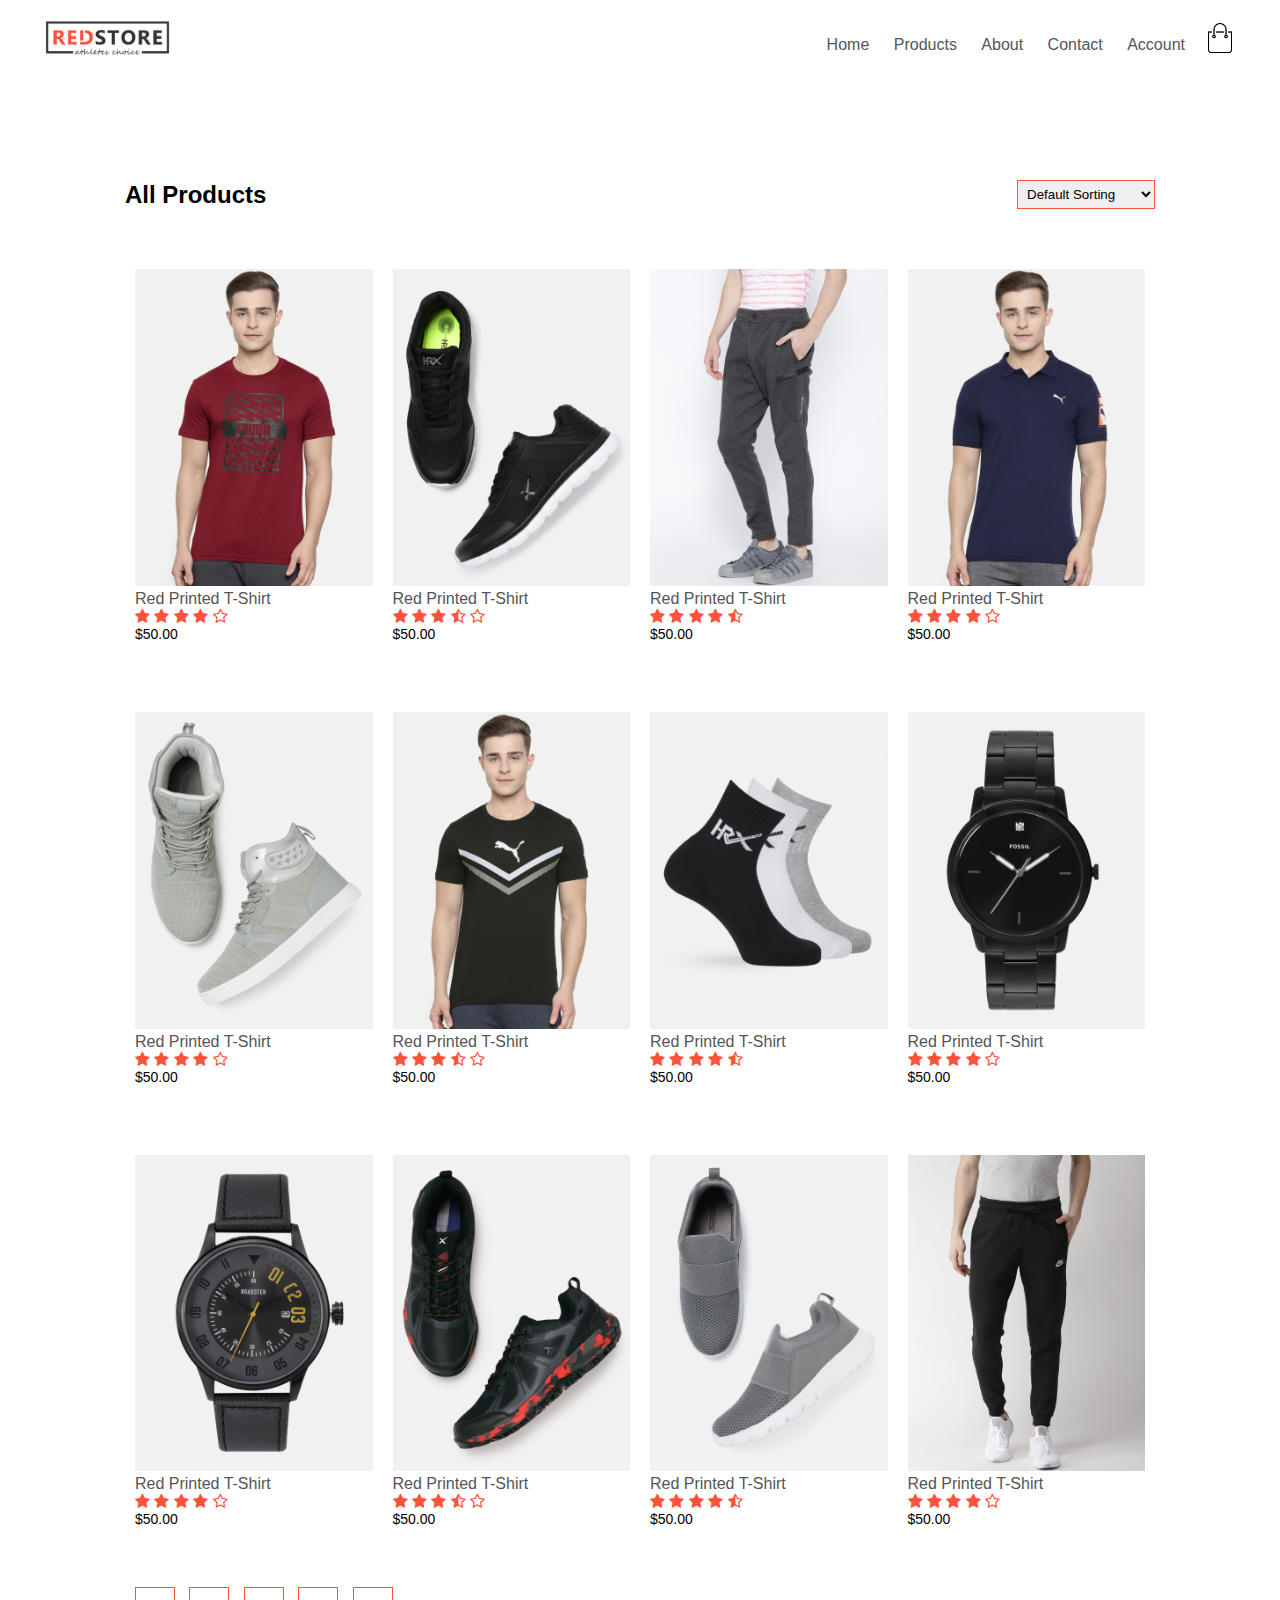
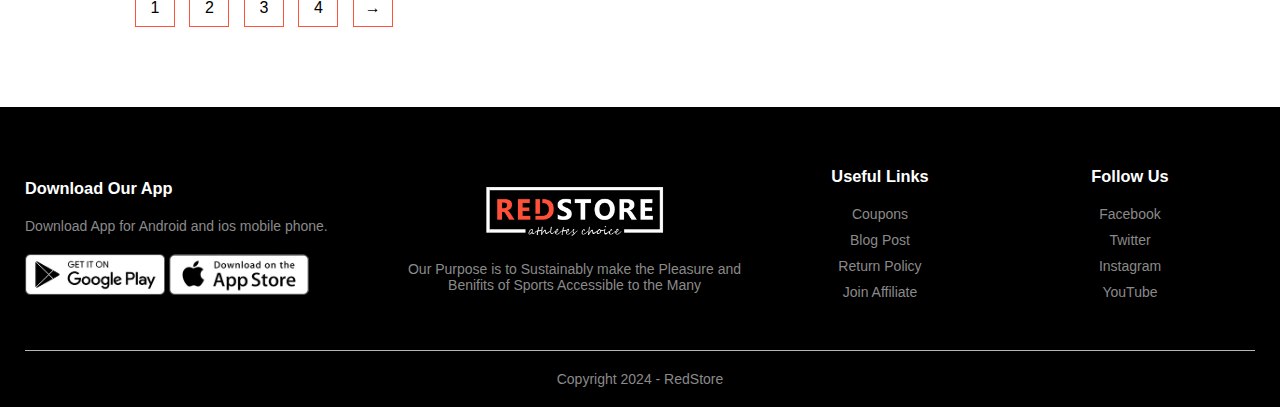
<file: products.html>
<!DOCTYPE html>
<html lang="en">
<head>
    <meta charset="UTF-8">
    <meta name="viewport" content="width=device-width, initial-scale=1.0">
    <title>RedStore - All Products</title>
    <link rel="stylesheet" href="./styles.css">
    <link rel="stylesheet" href="https://cdnjs.cloudflare.com/ajax/libs/font-awesome/4.7.0/css/font-awesome.min.css">
</head>
<body>

    <!-- <div class="header"> -->
   
        <div class="container">
            <div class="navbar">
                <div class="logo">
                    <a href="index.html"><img src="./images/logo.png" alt="logo" width="125px"></a>
                </div>
                <nav>
                    <ul id="MenuItems">
                        <li><a href="index.html">Home</a></li>
                        <li><a href="products.html">Products</a></li>
                        <li><a href="about.html">About</a></li>
                        <li><a href="contact.html">Contact</a></li>
                        <li><a href="account.html">Account</a></li>
                    </ul>
                </nav>
                <a href="cart.html"><img src="./images/cart.png" width="30px" height="30px"></a>
                <img src="./images/menu.png" class="menu-icon" onclick="menutoggle()">
            </div>
            
        </div>
    <!-- </div>   -->
    
    <div class="small-container">

        <div class="row row-2">
            <h2>All Products</h2>
            <select>
                <option>Default Sorting</option>
                <option>Sort by Price</option>
                <option>Sort by Popularity</option>
                <option>Sort by Rating</option>
                <option>Sort by Size</option>
            </select>
        </div>

        <div class="row">
            <div class="col-4">
                <a href="product-details.html"><img src="./images/product-1.jpg" alt=""></a>
                <a href="product-details.html"><h4>Red Printed T-Shirt</h4></a>
                <div class="rating">
                    <i class="fa fa-star"></i>
                    <i class="fa fa-star"></i>
                    <i class="fa fa-star"></i>
                    <i class="fa fa-star"></i>
                    <i class="fa fa-star-o"></i>
                </div>
                <p>$50.00</p>
            </div>
            <div class="col-4">
                <img src="./images/product-2.jpg" alt="">
                <h4>Red Printed T-Shirt</h4>
                <div class="rating">
                    <i class="fa fa-star"></i>
                    <i class="fa fa-star"></i>
                    <i class="fa fa-star"></i>
                    <i class="fa fa-star-half-o"></i>
                    <i class="fa fa-star-o"></i>
                </div>
                <p>$50.00</p>
            </div>
            <div class="col-4">
                <img src="./images/product-3.jpg" alt="">
                <h4>Red Printed T-Shirt</h4>
                <div class="rating">
                    <i class="fa fa-star"></i>
                    <i class="fa fa-star"></i>
                    <i class="fa fa-star"></i>
                    <i class="fa fa-star"></i>
                    <i class="fa fa-star-half-o"></i>
                </div>
                <p>$50.00</p>
            </div>
            <div class="col-4">
                <img src="./images/product-4.jpg" alt="">
                <h4>Red Printed T-Shirt</h4>
                <div class="rating">
                    <i class="fa fa-star"></i>
                    <i class="fa fa-star"></i>
                    <i class="fa fa-star"></i>
                    <i class="fa fa-star"></i>
                    <i class="fa fa-star-o"></i>
                </div>
                <p>$50.00</p>
            </div>
        </div>
        <div class="row">
            <div class="col-4">
                <img src="./images/product-5.jpg" alt="">
                <h4>Red Printed T-Shirt</h4>
                <div class="rating">
                    <i class="fa fa-star"></i>
                    <i class="fa fa-star"></i>
                    <i class="fa fa-star"></i>
                    <i class="fa fa-star"></i>
                    <i class="fa fa-star-o"></i>
                </div>
                <p>$50.00</p>
            </div>
            <div class="col-4">
                <img src="./images/product-6.jpg" alt="">
                <h4>Red Printed T-Shirt</h4>
                <div class="rating">
                    <i class="fa fa-star"></i>
                    <i class="fa fa-star"></i>
                    <i class="fa fa-star"></i>
                    <i class="fa fa-star-half-o"></i>
                    <i class="fa fa-star-o"></i>
                </div>
                <p>$50.00</p>
            </div>
            <div class="col-4">
                <img src="./images/product-7.jpg" alt="">
                <h4>Red Printed T-Shirt</h4>
                <div class="rating">
                    <i class="fa fa-star"></i>
                    <i class="fa fa-star"></i>
                    <i class="fa fa-star"></i>
                    <i class="fa fa-star"></i>
                    <i class="fa fa-star-half-o"></i>
                </div>
                <p>$50.00</p>
            </div>
            <div class="col-4">
                <img src="./images/product-8.jpg" alt="">
                <h4>Red Printed T-Shirt</h4>
                <div class="rating">
                    <i class="fa fa-star"></i>
                    <i class="fa fa-star"></i>
                    <i class="fa fa-star"></i>
                    <i class="fa fa-star"></i>
                    <i class="fa fa-star-o"></i>
                </div>
                <p>$50.00</p>
            </div>
        </div>
        <div class="row">
            <div class="col-4">
                <img src="./images/product-9.jpg" alt="">
                <h4>Red Printed T-Shirt</h4>
                <div class="rating">
                    <i class="fa fa-star"></i>
                    <i class="fa fa-star"></i>
                    <i class="fa fa-star"></i>
                    <i class="fa fa-star"></i>
                    <i class="fa fa-star-o"></i>
                </div>
                <p>$50.00</p>
            </div>
            <div class="col-4">
                <img src="./images/product-10.jpg" alt="">
                <h4>Red Printed T-Shirt</h4>
                <div class="rating">
                    <i class="fa fa-star"></i>
                    <i class="fa fa-star"></i>
                    <i class="fa fa-star"></i>
                    <i class="fa fa-star-half-o"></i>
                    <i class="fa fa-star-o"></i>
                </div>
                <p>$50.00</p>
            </div>
            <div class="col-4">
                <img src="./images/product-11.jpg" alt="">
                <h4>Red Printed T-Shirt</h4>
                <div class="rating">
                    <i class="fa fa-star"></i>
                    <i class="fa fa-star"></i>
                    <i class="fa fa-star"></i>
                    <i class="fa fa-star"></i>
                    <i class="fa fa-star-half-o"></i>
                </div>
                <p>$50.00</p>
            </div>
            <div class="col-4">
                <img src="./images/product-12.jpg" alt="">
                <h4>Red Printed T-Shirt</h4>
                <div class="rating">
                    <i class="fa fa-star"></i>
                    <i class="fa fa-star"></i>
                    <i class="fa fa-star"></i>
                    <i class="fa fa-star"></i>
                    <i class="fa fa-star-o"></i>
                </div>
                <p>$50.00</p>
            </div>
        </div>

        <div class="page-btn">
            <span>1</span>
            <span>2</span>
            <span>3</span>
            <span>4</span>
            <span>&#8594</span>
        </div>
    </div>


    <!-- ----- footer --------- -->

    <div class="footer">
        <div class="container">
            <div class="row">
                <div class="footer-col-1">
                    <h3>Download Our App</h3>
                    <p>Download App for Android and ios mobile phone.</p>
                    <div class="app-logo">
                        <img src="./images/play-store.png">
                        <img src="./images/app-store.png">
                    </div>
                </div>
                <div class="footer-col-2">
                    <img src="./images/logo-white.png">
                    <p>Our Purpose is to Sustainably make the Pleasure and Benifits of Sports Accessible to the Many</p>
                </div>
                <div class="footer-col-3">
                    <h3>Useful Links</h3>
                    <ul>
                        <li>Coupons</li>
                        <li>Blog Post</li>
                        <li>Return Policy</li>
                        <li>Join Affiliate</li>
                    </ul>
                </div>
                <div class="footer-col-4">
                    <h3>Follow Us</h3>
                    <ul>
                        <li>Facebook</li>
                        <li>Twitter</li>
                        <li>Instagram</li>
                        <li>YouTube</li>
                    </ul>
                </div>
            </div>
            <hr>
            <p class="copyright">Copyright 2024 - RedStore</p>
        </div>
    </div>

    <script src="script.js"></script>
</body>
</html>
</file>
<file: styles.css>
*{
    margin: 0;
    padding: 0;
    box-sizing: border-box;
}
body{
    font-family: 'Poppins' , sans-serif;
}

.navbar{
    display: flex;
    align-items: center;
    padding: 20px;
}
nav{
    flex: 1;
    text-align: right;
}
nav ul {
    display: inline-block;
    list-style-type: none;
}
nav ul li{
    display: inline-block;
    margin-right: 20px;
}
a{
    text-decoration: none;
    color: #555;
}
/* p{
    color#555
} */
.container{
    max-width: 1300px;
    margin: auto;
    padding-left: 25px;
    padding-right: 25px;
}
.row{
    display: flex;
    align-items: center;
    flex-wrap: wrap;
    justify-content: space-around;
}
.col-2{
    flex-basis: 50%;
    min-width: 300px;
}
.col-2 img{
    max-width: 100%;
    padding: 50px 0;
}
.col-2 h1{
    font-size: 50px;
    line-height: 60px;
    margin: 25px 0;
}
.btn{
    display: inline-block;
    background: #ff523b;
    color: #fff;
    padding: 8px 30px;
    margin: 30px 0;
    border-radius: 30px;
    transition: background 0.5s;
}
.btn:hover {
    background: #563434;
}

.header{
    background: linear-gradient(#fff, #ffd6d6);
}
.header .row{
    margin-top: 70px;
}
.categories{
    margin: 70px 0;
}
.col-3{
    flex-basis: 30%;
    min-height: 250px;
    margin-bottom: 30px;
}
.col-3 img{
    width: 100%;
}
.small-container{
    max-width: 1080px;
    margin: auto;
    padding-left: 25px;
    padding-right: 25px;
}
.col-4{
    flex-basis: 25%;
    padding: 10px;
    min-width: 200px;
    margin-bottom: 50px;
    transition: transform 0.5s;
}
.col-4 img{
    width: 100%;
}
.title{
    text-align: center;
    margin: 0 auto 80px;
    position: relative;
    line-height: 60px;
    color: #555;
}
.title::after{
    content: '';
    background: #ff523b;
    width: 100px;
    height: 5px;
    border-radius: 5px;
    position: absolute;
    bottom: 0;
    left: 50%;
    transform: translate(-50%);
}
h4{
    color: #555;
    font-weight: normal;
}
.col-4 p{
    font-size: 14px;
}
.rating .fa{
    color: #ff523b;
}
.col-4:hover{
    transform: translateY(-5px);
}

.offer{
    background: radial-gradient(#fff, #ffd6d6);
    margin-top: 80px;
    padding: 30px 0;
}
.col-2 .offer-img{
    padding: 50px;
}
small{
    color: #555;
}

.tetimonial{
    padding-top: 100px;
}
.tetimonial .col-3{
    text-align: center;
    padding: 40px 20px ;
    box-shadow: 0 0 20px 0px rgba(0, 0, 0, 0.1);
    cursor: pointer;
    transition: transform 0.5s;
}
.tetimonial .col-3 img{
    width: 80px;
    margin-top: 20px;
    border-radius: 50%;
}
.tetimonial .col-3:hover{
    transform: translateY(-10px);
}
.fa-quote-left{
    font-size: 34px;
    color: #ff523b;
}
.col-3 p{
    font-size: 12px;
    margin: 12px 0;
    color: #777;
}
.tetimonial .col-3 h3{
    font-weight: 600;
    color: #555;
    font-size: 16px;
}
.brands{
    margin: 100px auto;
}
.col-5{
    width: 160px;
}
.col-5 img{
    width: 100%;
    cursor: pointer;
    filter: grayscale(100%);
}
.col-5 img:hover{
    filter: grayscale(0);
}

.footer{
    background: #000;
    color: #8a8a8a;
    font-size: 14px;
    padding: 60px 0 20px;
}

.footer p{
    color: #8a8a8a;
}
.footer h3{
    color: #fff;
    margin-bottom: 20px;
}
.footer-col-1, .footer-col-2, .footer-col-3, .footer-col-4{
    min-width: 250px;
    margin-bottom: 20px;
}
.footer-col-1{
    flex-basis: 30%;
}
.footer-col-2{
    flex: 1;
    text-align: center;
}
.footer-col-2 img{
    width: 180px;
    margin-bottom: 20px;
}
.footer-col-3, .footer-col-4{
    flex-basis: 12%;
    text-align: center;
}
ul{
    list-style-type: none;
}

.app-logo{
    margin-top: 20px;
}
.app-logo img{
    width: 140px;
}
.footer hr{
    border: none;
    background: #b5b5b5;
    height: 1px;
    margin: 20px 0;
}
.copyright{
    text-align: center;
}
.menu-icon{
    width: 28px;
    margin-left: 20px;
    display: none;
}


/* all products page */

.row-2{
    justify-content: space-between;
    margin: 100px auto 50px;
}
select{
    border: 1px solid #ff523b;
    padding: 5px;
}
select:focus{
    outline: none;
}

.page-btn{
    margin: 0 auto 80px;

}
.page-btn span{
    display: inline-block;
    border: 1px solid #ff523b;
    margin-left: 10px;
    width: 40px;
    height: 40px;
    text-align: center;
    line-height: 40px;
    cursor: pointer;
}
.page-btn span:hover{
    background: #ff523b;
    color: #fff;
}

/* single product details */

.single-product{
    margin-top: 80px;
}
.single-product .col-2 img{
    padding: 0;
}
.single-product .col-2{
    padding: 20px;
}
.single-product h4{
    margin: 20px 0;
    font-size: 22px;
    font-weight: bold;
}
.single-product select{
    display: block;
    padding: 10px;
    margin-top: 20px;
}
.single-product input{
    width: 50px;
    height: 40px;
    padding-left: 10px;
    font-size: 20px;
    margin-right: 10px;
    border: 1px solid #ff523b;
}
input:focus{
    outline: none;
}

.single-product .fa{
    color: #ff523b;
    margin-left: 10px;
}
.small-img-row{
    display: flex;
    justify-content: space-between;
}
.small-img-col{
    flex-basis: 24%;
    cursor: pointer;
}

/*---------- cart items ---------  */

.cart-page{
    margin: 80px auto;
}
table{
    width: 100%;
    border-collapse: collapse;
}
.cart-info{
    display: flex;
    flex-wrap: wrap;
}
th{
    text-align: left;
    padding: 5px;
    color: #fff;
    background: #ff523b ;
    font-weight: normal;
}
td{
    padding: 10px 5px;
}
td input{
    width: 40px;
    height: 30px;
    padding: 5px;
}
td a{
    color: #ff523b;
    font-size: 14px;
}
td img{
    width: 80px;
    height: 80px;
    margin-right: 10px;
}
.total-price{
    display: flex;
    justify-content: flex-end;
}
.total-price table{
    border-top: 3px solid #ff523b;
    width: 100%;
    max-width: 380px;
}
td:last-child{
    text-align: right;
}
th:last-child{
    text-align: right;
}

/* -------- Account Page --------- */
.account-page{
    padding: 50px 0;
    background: radial-gradient(#fff, #ffd6d6);
}
.form-container{
    background: #fff;
    width: 300px;
    height: 400px;
    position: relative;
    text-align: center;
    padding: 20px 0;
    margin: auto;
    box-shadow: 0 0 20px 0 rgba(0, 0, 0, 0.1);
    overflow: hidden;
    /* background: linear-gradient(135deg, #ffb, #bbb); */
}
.form-container span{
    font-weight: bold;
    padding: 0 10px;
    color: #555;
    cursor: pointer;
    width: 100px;
    display: inline-block;
}
.form-btn{
    display: inline-block;
}
.form-container form{
    max-width: 300px;
    padding: 0 20px;
    position: absolute;
    top: 130px;
    transition: transform 1s;
}
form input{
    width: 100%;
    height: 30px;
    margin: 10px 0;
    padding: 0 10px;
    border: 1px solid #ccc;
}
form .btn{
    width: 100%;
    border: none;
    cursor: pointer;
    margin: 10px 0;
}
form .btn:focus{
    outline: none;
}
form a{
    font-size: 13px;
}
#loginForm{
    left: -300px;
}
#regForm{
    left: 0;
}
#indicator{
    width: 100px;
    border: none;
    background: #ff523b;
    height: 3px;
    margin-top: 8px;
    transform: translateX(100px);
    transition: transform 1s;
}





/* media query for menu */


@media only screen and (max-width: 800px) {
    
    nav ul{
        position: absolute;
        top: 70px;
        left: 0;
        background: #333;
        width: 100%;
        overflow: hidden;
        transition: max-height 0.5s;
    }
    nav ul li{
        display: block;
        margin-right: 50px;
        margin-top: 10px;
        margin-bottom: 10px;
    }
    nav ul li a{
        color: #fff;
    }
    .menu-icon{
        display: block;
        cursor: pointer;
    }
}

/* media query for less than 600 screen size */

@media only screen and (max-width: 600px) {
    .row{
        text-align: center;
    }
    .col-2, .col-3, .col-4, .col-5{
        flex-basis: 100%;
    }

    .single-product .row{
        text-align: left;
    }
    .single-product .col-2{
        padding: 20px 0;
    }
    .single-product h1{
        font-size: 26px;
        line-height: 32px;
    }

    .cart-info p{
        display: none;
    }
}


/* ---------- CSS for About.html --------- */

header, section, footer {
    margin: 25px;
}

header h2 {
    text-align: center;
    color: #000;
}

section h3 {
    border-bottom: 2px solid #ff532b;
    padding-bottom: 10px;
}
section p{
    padding: 20px 0;
}
ul {
    list-style: none;
    padding: 0;
}

ul li {
    margin: 10px 0;
}

ul li strong {
    color: #741d1d;
}

footer {
    text-align: center;
    font-size: 0.9em;
    color: #555;
}
@media(max-width: 600px){
    section h3{
        text-align: center;
    }
}


/* --------- CSS for Contact.html -------------- */

.contact-form {
    display: flex;
    flex-direction: column;
}

.contact-form label {
    margin: 10px 0 5px;
}

.contact-form input, .contact-form textarea {
    padding: 10px;
    margin-bottom: 10px;
    border: 1px solid #ff523b;
    border-radius: 4px;
}

.contact-form button {
    padding: 10px 20px;
    background-color: #ff523b;
    color: #fff;
    border: none;
    border-radius: 4px;
    cursor: pointer;
    font-size: 16px;
}

.contact-form button:hover {
    background-color: #783838;
}
</file>
